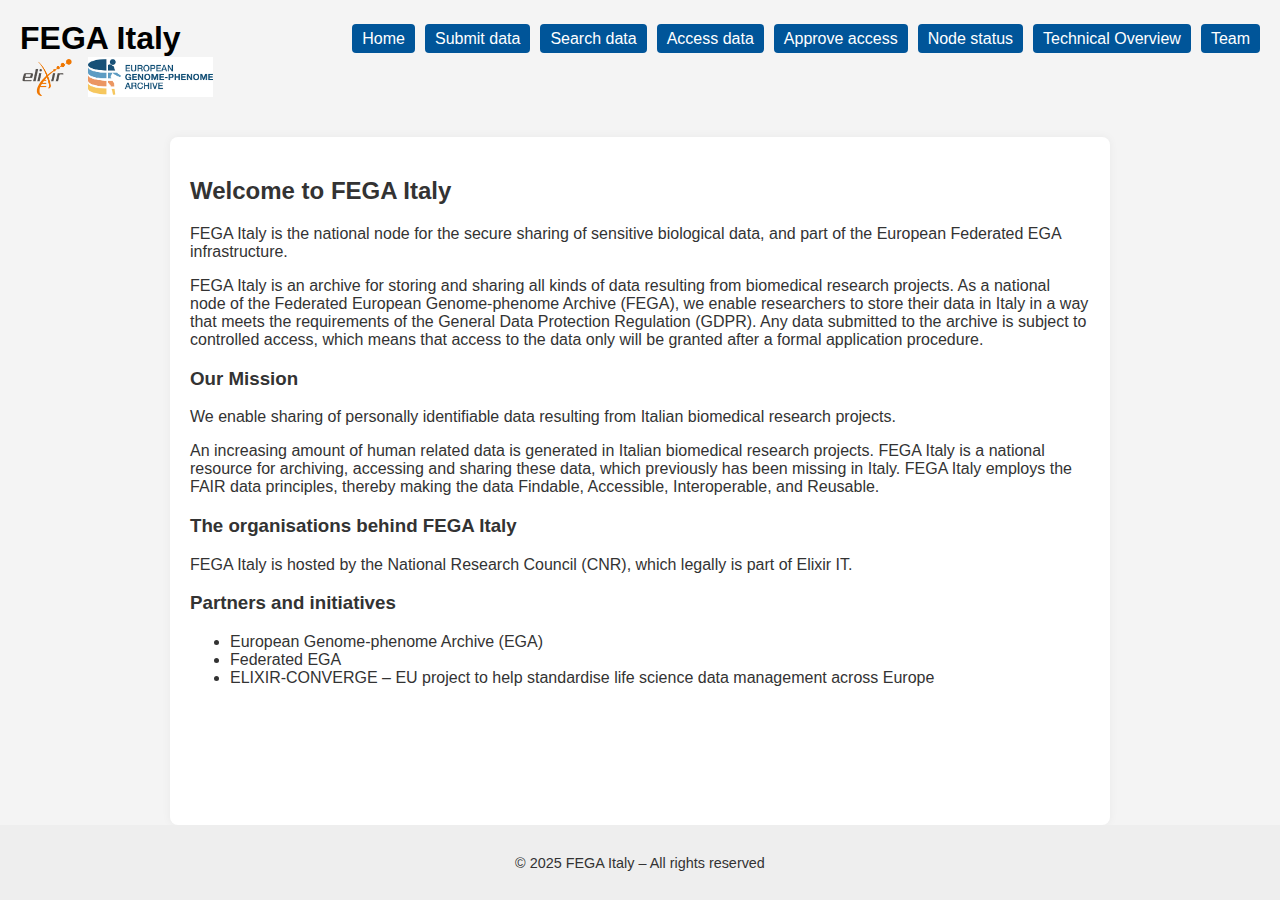
<file: index.html>
<!DOCTYPE html>
<html lang="en">
<head>
  <meta charset="UTF-8" />
  <meta name="viewport" content="width=device-width, initial-scale=1.0"/>
  <title>Home – FEGA Italy</title>
  <link rel="stylesheet" href="css/style.css" />
</head>
<body>
  <header>
    <h1>FEGA Italy</h1>
    <nav>
      <ul>
        <li><a href="./index.html">Home</a></li>
        <li><a href="./submit-data.html">Submit data</a></li>
        <li><a href="./search-data.html">Search data</a></li>
        <li><a href="./access-data.html">Access data</a></li>
        <li><a href="./approve-access.html">Approve access</a></li>
        <li><a href="https://status.test.ega-archive.org/status/fega-italy" target="_NEW">Node status</a></li>
        <li><a href="./technical-overview.html">Technical Overview</a></li>
        <li><a href="./fega-team.html">Team</a></li>
      </ul>
    </nav>
    <div class="header-logos">
      <img src="./imgs/elixir_logo.png" alt="Elixir Italia Logo" />
      <img src="./imgs/fega2.png" alt="FEGA Logo" />
    </div>
  </header>

  <main>
    <h2>Welcome to FEGA Italy</h2>
    <p>FEGA Italy is the national node for the secure sharing of sensitive biological data, and part of the European Federated EGA infrastructure.</p>

    <section id="fega-italy-info">
      <p>
        FEGA Italy is an archive for storing and sharing all kinds of data resulting from biomedical research projects. As a national node of the Federated European Genome-phenome Archive (FEGA), we enable researchers to store their data in Italy in a way that meets the requirements of the General Data Protection Regulation (GDPR). Any data submitted to the archive is subject to controlled access, which means that access to the data only will be granted after a formal application procedure.
      </p>

      <h3>Our Mission</h3>
      <p>
        We enable sharing of personally identifiable data resulting from Italian biomedical research projects.
      </p>
      <p>
        An increasing amount of human related data is generated in Italian biomedical research projects. FEGA Italy is a national resource for archiving, accessing and sharing these data, which previously has been missing in Italy. FEGA Italy employs the FAIR data principles, thereby making the data Findable, Accessible, Interoperable, and Reusable.
      </p>

      <h3>The organisations behind FEGA Italy</h3>
      <p>
        FEGA Italy is hosted by the National Research Council (CNR), which legally is part of Elixir IT. 
      </p>

      <h3>Partners and initiatives</h3>
      <ul>
        <li>European Genome-phenome Archive (EGA)</li>
        <li>Federated EGA</li>
        <li>ELIXIR-CONVERGE – EU project to help standardise life science data management across Europe</li>
      </ul>
    </section>
  </main>

  <footer>
    <p>&copy; 2025 FEGA Italy – All rights reserved</p>
  </footer>
</body>
</html>
</file>
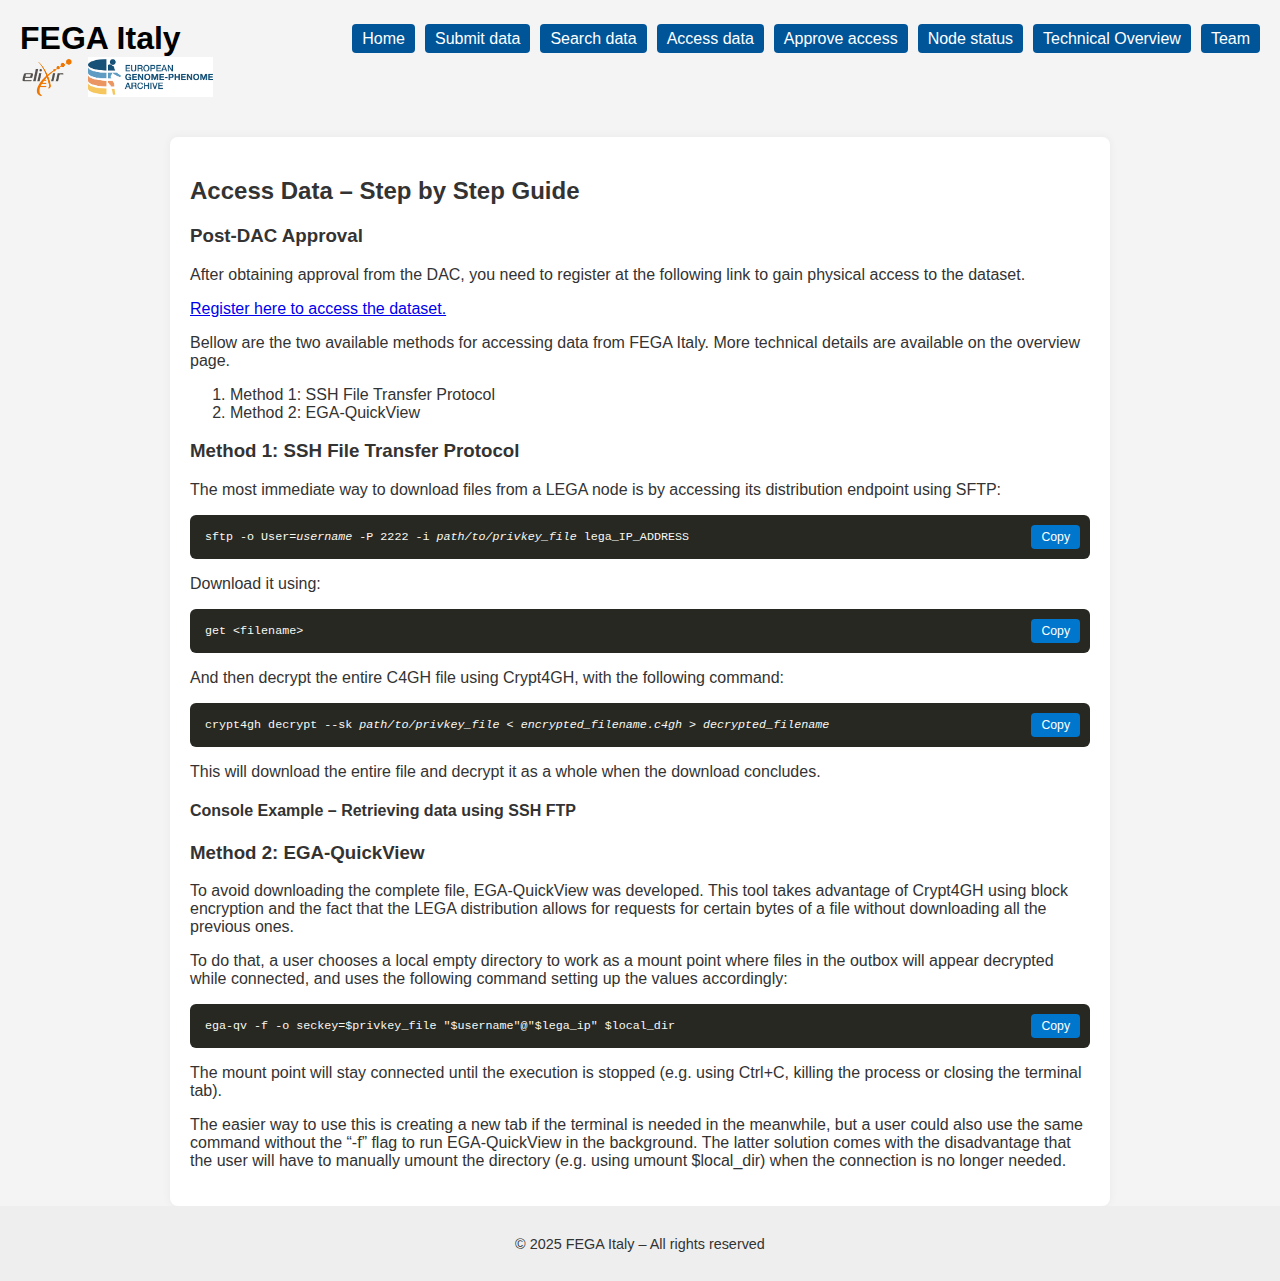
<file: access-data.html>
<!DOCTYPE html>
<html lang="en">
<head>
  <meta charset="UTF-8" />
  <meta name="viewport" content="width=device-width, initial-scale=1" />
  <title>Access Data – FEGA Italy</title>
  <link rel="stylesheet" href="css/style.css" />
</head>
<body>
  <header>
    <h1>FEGA Italy</h1>
    <nav>
      <ul>
        <li><a href="./index.html">Home</a></li>
        <li><a href="./submit-data.html">Submit data</a></li>
        <li><a href="./search-data.html">Search data</a></li>
        <li><a href="./access-data.html">Access data</a></li>
        <li><a href="./approve-access.html">Approve access</a></li>
        <li><a href="https://status.test.ega-archive.org/status/fega-italy">Node status</a></li>
        <li><a href="./technical-overview.html">Technical Overview</a></li>
        <li><a href="./fega-team.html">Team</a></li>
      </ul>
    </nav>
    <div class="header-logos">
      <img src="./imgs/elixir_logo.png" alt="Elixir Italia Logo" />
      <img src="./imgs/fega2.png" alt="FEGA Logo" />
    </div>
  </header>

  <main>
    <h2>Access Data – Step by Step Guide</h2>
    <h3>Post-DAC Approval</h3>
      <p style="text-align: justify;">
        After obtaining approval from the DAC, you need to register at the following link to gain physical access to the dataset.
      </p>
      <p style="text-align: justify;">
        <a href="https://fega-italy-support.bionet.cnrbiomics.it/#login" target="_blank" rel="noopener noreferrer">
          Register here to access the dataset.
        </a>
      </p>
    
    <p>Bellow are the two available methods for accessing data from FEGA Italy. More technical details are available on the overview page.</p>

    <ol>
      <li>Method 1: SSH File Transfer Protocol</li>
      <li>Method 2: EGA-QuickView</li>
    </ol>

    <h3>Method 1: SSH File Transfer Protocol</h3>
    <p>The most immediate way to download files from a LEGA node is by accessing its distribution endpoint using SFTP:</p>
    <pre><code>sftp -o User=<i>username</i> -P 2222 -i <i>path/to/privkey_file</i> lega_IP_ADDRESS</code><button class="copy-btn" onclick="copyCode(this)">Copy</button></pre>

    <p>Download it using:</p>
    <pre><code>get &lt;filename&gt;</code><button class="copy-btn" onclick="copyCode(this)">Copy</button></pre>

    <p>And then decrypt the entire C4GH file using Crypt4GH, with the following command:</p>
    <pre><code>crypt4gh decrypt --sk <i>path/to/privkey_file</i> &lt; <i>encrypted_filename.c4gh</i> &gt; <i>decrypted_filename</i></code><button class="copy-btn" onclick="copyCode(this)">Copy</button></pre>

    <p>This will download the entire file and decrypt it as a whole when the download concludes.</p>

    <h4>Console Example – Retrieving data using SSH FTP</h4>

    <h3>Method 2: EGA-QuickView</h3>
    <p>To avoid downloading the complete file, EGA-QuickView was developed. This tool takes advantage of Crypt4GH using block encryption and the fact that the LEGA distribution allows for requests for certain bytes of a file without downloading all the previous ones.</p>

    <p>To do that, a user chooses a local empty directory to work as a mount point where files in the outbox will appear decrypted while connected, and uses the following command setting up the values accordingly:</p>
    <pre><code>ega-qv -f -o seckey=$privkey_file "$username"@"$lega_ip" $local_dir</code><button class="copy-btn" onclick="copyCode(this)">Copy</button></pre>

    <p>The mount point will stay connected until the execution is stopped (e.g. using Ctrl+C, killing the process or closing the terminal tab).</p>

    <p>The easier way to use this is creating a new tab if the terminal is needed in the meanwhile, but a user could also use the same command without the “-f” flag to run EGA-QuickView in the background. The latter solution comes with the disadvantage that the user will have to manually umount the directory (e.g. using umount $local_dir) when the connection is no longer needed.</p>

  </main>

  <footer>
    <p>&copy; 2025 FEGA Italy – All rights reserved</p>
  </footer>

  <script>
    function copyCode(button) {
      const pre = button.parentElement;
      const code = pre.querySelector('code');
      const text = code.innerText || code.textContent;

      if (!navigator.clipboard) {
        // Fallback for browsers without Clipboard API support
        const textarea = document.createElement('textarea');
        textarea.value = text;
        document.body.appendChild(textarea);
        textarea.select();
        try {
          document.execCommand('copy');
          button.innerText = 'Copied!';
        } catch (err) {
          alert('Copy failed');
        }
        document.body.removeChild(textarea);
        setTimeout(() => button.innerText = 'Copy', 1500);
        return;
      }

      navigator.clipboard.writeText(text).then(() => {
        button.innerText = 'Copied!';
        setTimeout(() => button.innerText = 'Copy', 1500);
      }).catch(() => {
        alert('Failed to copy');
      });
    }
  </script>
</body>
</html>
</file>
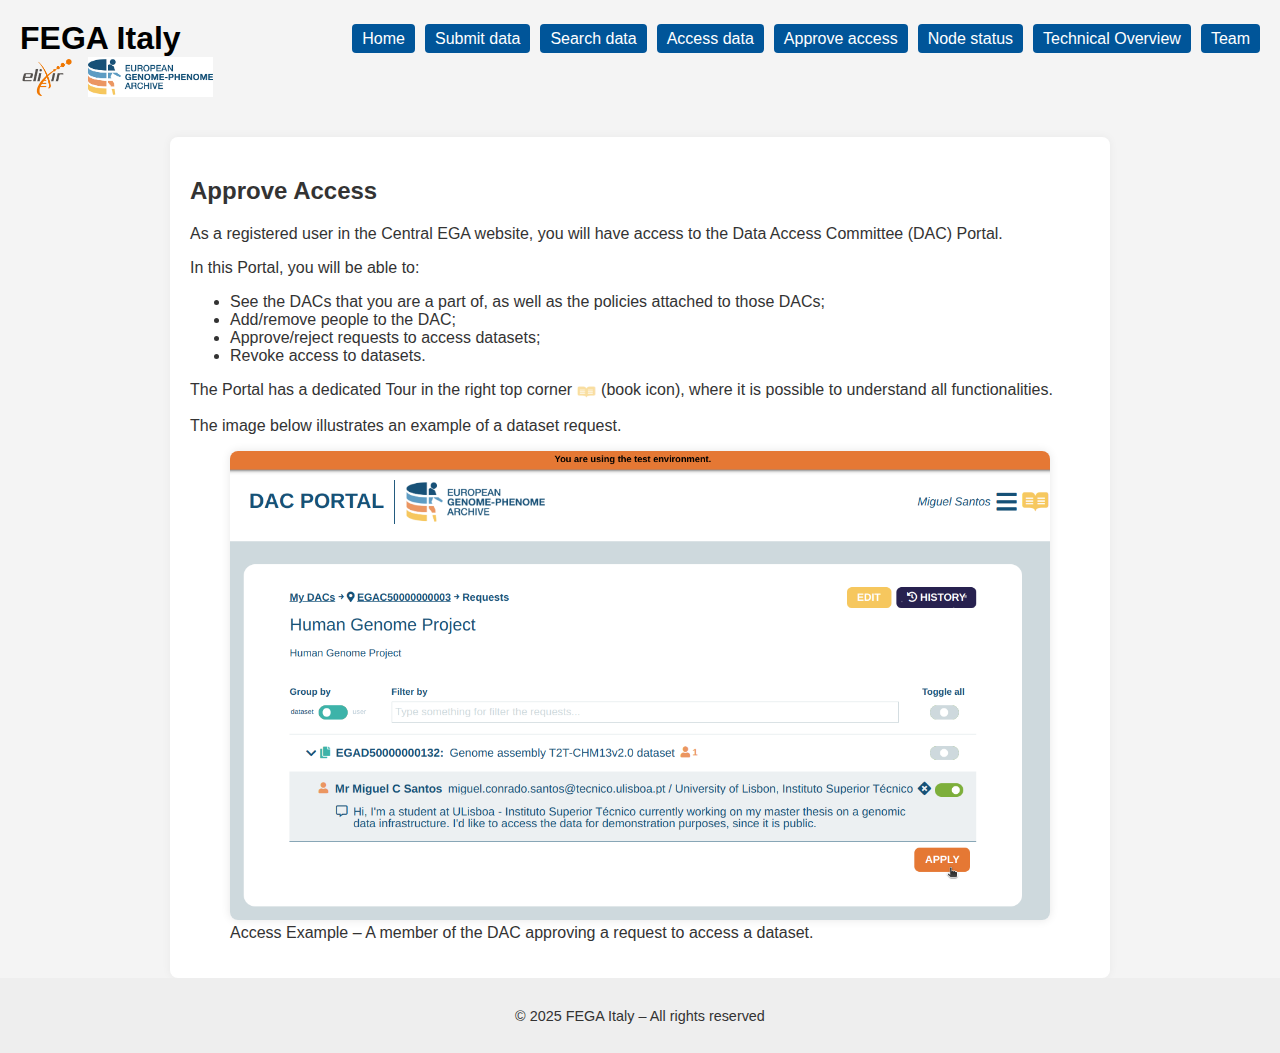
<file: approve-access.html>
<!DOCTYPE html>
<html lang="en">
<head>
  <meta charset="UTF-8" />
  <meta name="viewport" content="width=device-width, initial-scale=1" />
  <title>Approve Access – FEGA Italy</title>
  <link rel="stylesheet" href="css/style.css" />
</head>
<body>
  <header>
    <h1>FEGA Italy</h1>
    <nav>
      <ul>
        <li><a href="./index.html">Home</a></li>
        <li><a href="./submit-data.html">Submit data</a></li>
        <li><a href="./search-data.html">Search data</a></li>
        <li><a href="./access-data.html">Access data</a></li>
        <li><a href="./approve-access.html">Approve access</a></li>
        <li><a href="https://status.test.ega-archive.org/status/fega-italy">Node status</a></li>
        <li><a href="./technical-overview.html">Technical Overview</a></li>
        <li><a href="./fega-team.html">Team</a></li>
      </ul>
    </nav>
    <div class="header-logos">
      <img src="./imgs/elixir_logo.png" alt="Elixir Italia Logo" />
      <img src="./imgs/fega2.png" alt="FEGA Logo" />
    </div>
  </header>

  <main>
    <h2>Approve Access</h2>

    <p>As a registered user in the Central EGA website, you will have access to the Data Access Committee (DAC) Portal.</p>

    <p>In this Portal, you will be able to:</p>
    <ul>
      <li>See the DACs that you are a part of, as well as the policies attached to those DACs;</li>
      <li>Add/remove people to the DAC;</li>
      <li>Approve/reject requests to access datasets;</li>
      <li>Revoke access to datasets.</li>
    </ul>

    <p>The Portal has a dedicated Tour in the right top corner <img src="./imgs/book-icon.png" alt="book icon" style="width: 20px; height: 20px; vertical-align: middle;" /> (book icon), where it is possible to understand all functionalities.</p>

    <p>The image below illustrates an example of a dataset request.</p>

    <figure>
      <img src="./imgs/dac-access-example.png" alt="Example of a member of the DAC approving a request to access a dataset" style="max-width: 100%; border-radius: 8px; box-shadow: 0 0 10px rgba(0,0,0,0.1);" />
      <figcaption>Access Example – A member of the DAC approving a request to access a dataset.</figcaption>
    </figure>

  </main>

  <footer>
    <p>&copy; 2025 FEGA Italy – All rights reserved</p>
  </footer>
</body>
</html>
</file>
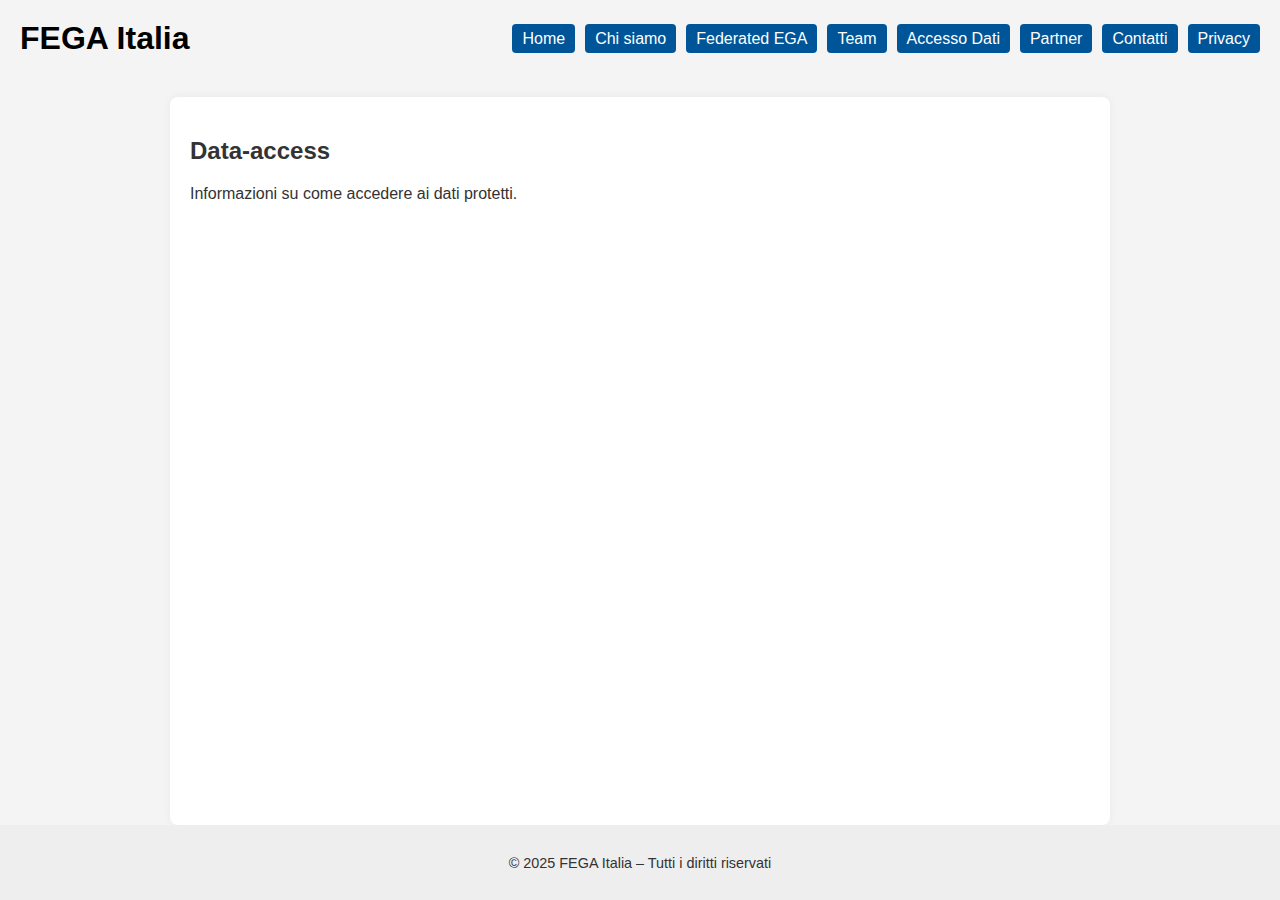
<file: data-access.html>
<!DOCTYPE html>
<html lang="it">
<head>
  <meta charset="UTF-8" />
  <meta name="viewport" content="width=device-width, initial-scale=1.0"/>
  <title>Data-access – FEGA Italia</title>
  <link rel="stylesheet" href="css/style.css" />
</head>
<body>
  <header>
    <h1>FEGA Italia</h1>
    <nav>
      <ul>
        <li><a href="../index.html">Home</a></li>
        <li><a href="../about/about-us.html">Chi siamo</a></li>
        <li><a href="../federated-ega.html">Federated EGA</a></li>
        <li><a href="../team.html">Team</a></li>
        <li><a href="../data-access.html">Accesso Dati</a></li>
        <li><a href="../partners.html">Partner</a></li>
        <li><a href="../contact.html">Contatti</a></li>
        <li><a href="../privacy.html">Privacy</a></li>
      </ul>
    </nav>
  </header>

  <main>
    <h2>Data-access</h2><p>Informazioni su come accedere ai dati protetti.</p>
  </main>

  <footer>
    <p>&copy; 2025 FEGA Italia – Tutti i diritti riservati</p>
  </footer>
</body>
</html>
</file>
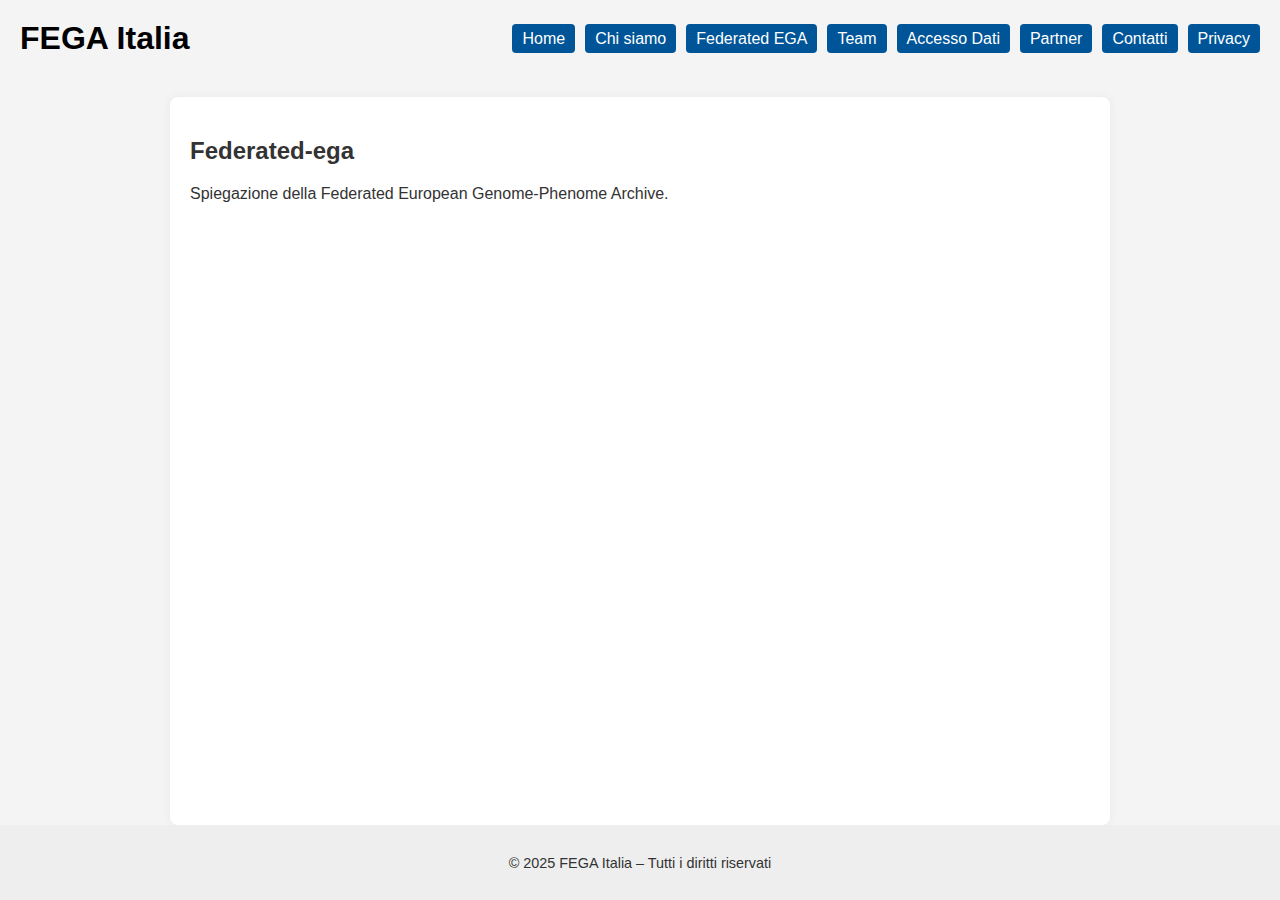
<file: federated-ega.html>
<!DOCTYPE html>
<html lang="it">
<head>
  <meta charset="UTF-8" />
  <meta name="viewport" content="width=device-width, initial-scale=1.0"/>
  <title>Federated-ega – FEGA Italia</title>
  <link rel="stylesheet" href="css/style.css" />
</head>
<body>
  <header>
    <h1>FEGA Italia</h1>
    <nav>
      <ul>
        <li><a href="../index.html">Home</a></li>
        <li><a href="../about/about-us.html">Chi siamo</a></li>
        <li><a href="../federated-ega.html">Federated EGA</a></li>
        <li><a href="../team.html">Team</a></li>
        <li><a href="../data-access.html">Accesso Dati</a></li>
        <li><a href="../partners.html">Partner</a></li>
        <li><a href="../contact.html">Contatti</a></li>
        <li><a href="../privacy.html">Privacy</a></li>
      </ul>
    </nav>
  </header>

  <main>
    <h2>Federated-ega</h2><p>Spiegazione della Federated European Genome-Phenome Archive.</p>
  </main>

  <footer>
    <p>&copy; 2025 FEGA Italia – Tutti i diritti riservati</p>
  </footer>
</body>
</html>
</file>
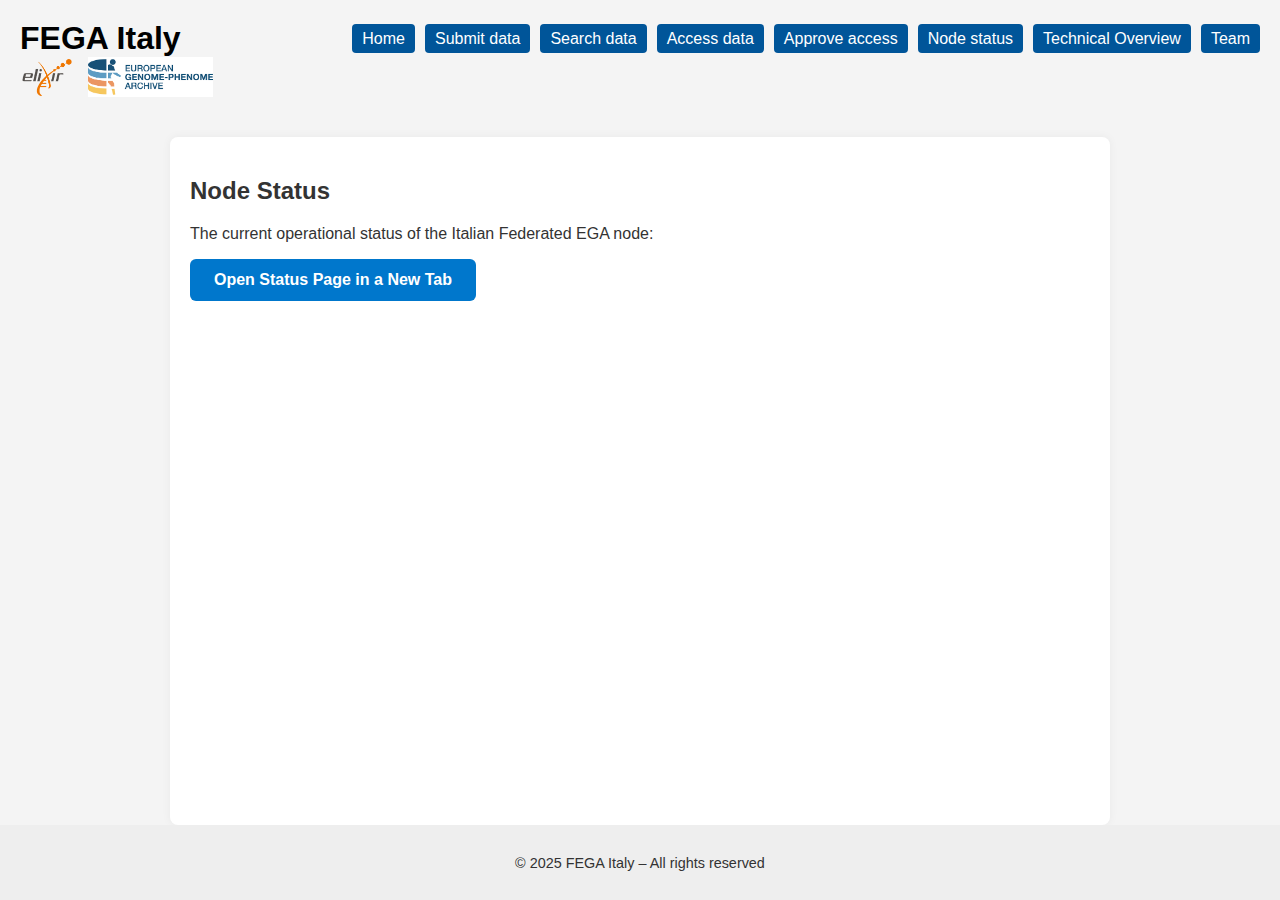
<file: node-status.html>
<!DOCTYPE html>
<html lang="en">
<head>
  <meta charset="UTF-8" />
  <meta name="viewport" content="width=device-width, initial-scale=1.0" />
  <title>Node Status – FEGA Italy</title>
  <link rel="stylesheet" href="css/style.css" />

  <!-- Icone e manifest della status page (opzionali ma mantenuti) -->
  <link rel="apple-touch-icon" sizes="180x180" href="/apple-touch-icon.png" />
  <link rel="icon" type="image/svg+xml" href="/icon.svg" />
  <link rel="manifest" href="/api/status-page/fega-italy/manifest.json" />

  <style>
    .button {
      display: inline-block;
      padding: 12px 24px;
      font-size: 1rem;
      background-color: #0077cc;
      color: white;
      text-decoration: none;
      border-radius: 6px;
      font-weight: bold;
      transition: background-color 0.3s ease;
      cursor: pointer;
    }
    .button:hover {
      background-color: #005fa3;
    }
  </style>
</head>
<body>

  <header>
    <h1>FEGA Italy</h1>
    <nav>
      <ul>
        <li><a href="./index.html">Home</a></li>
        <li><a href="./submit-data.html">Submit data</a></li>
        <li><a href="./search-data.html">Search data</a></li>
        <li><a href="./access-data.html">Access data</a></li>
        <li><a href="./approve-access.html">Approve access</a></li>
        <li><a href="https://status.test.ega-archive.org/status/fega-italy">Node status</a></li>
        <li><a href="./technical-overview.html">Technical Overview</a></li>
        <li><a href="./fega-team.html">Team</a></li>
      </ul>
    </nav>
    <div class="header-logos">
      <img src="./imgs/elixir_logo.png" alt="Elixir Italia Logo" />
      <img src="./imgs/fega2.png" alt="FEGA Logo" />
    </div>
  </header>

  <main>
    <h2>Node Status</h2>
    <p>The current operational status of the Italian Federated EGA node:</p>
    <p>
      <a class="button" href="https://status.test.ega-archive.org/status/fega-italy" target="_blank" rel="noopener noreferrer">
        Open Status Page in a New Tab
      </a>
    </p>
  </main>

  <footer>
    <p>&copy; 2025 FEGA Italy – All rights reserved</p>
  </footer>

</body>
</html>
</file>
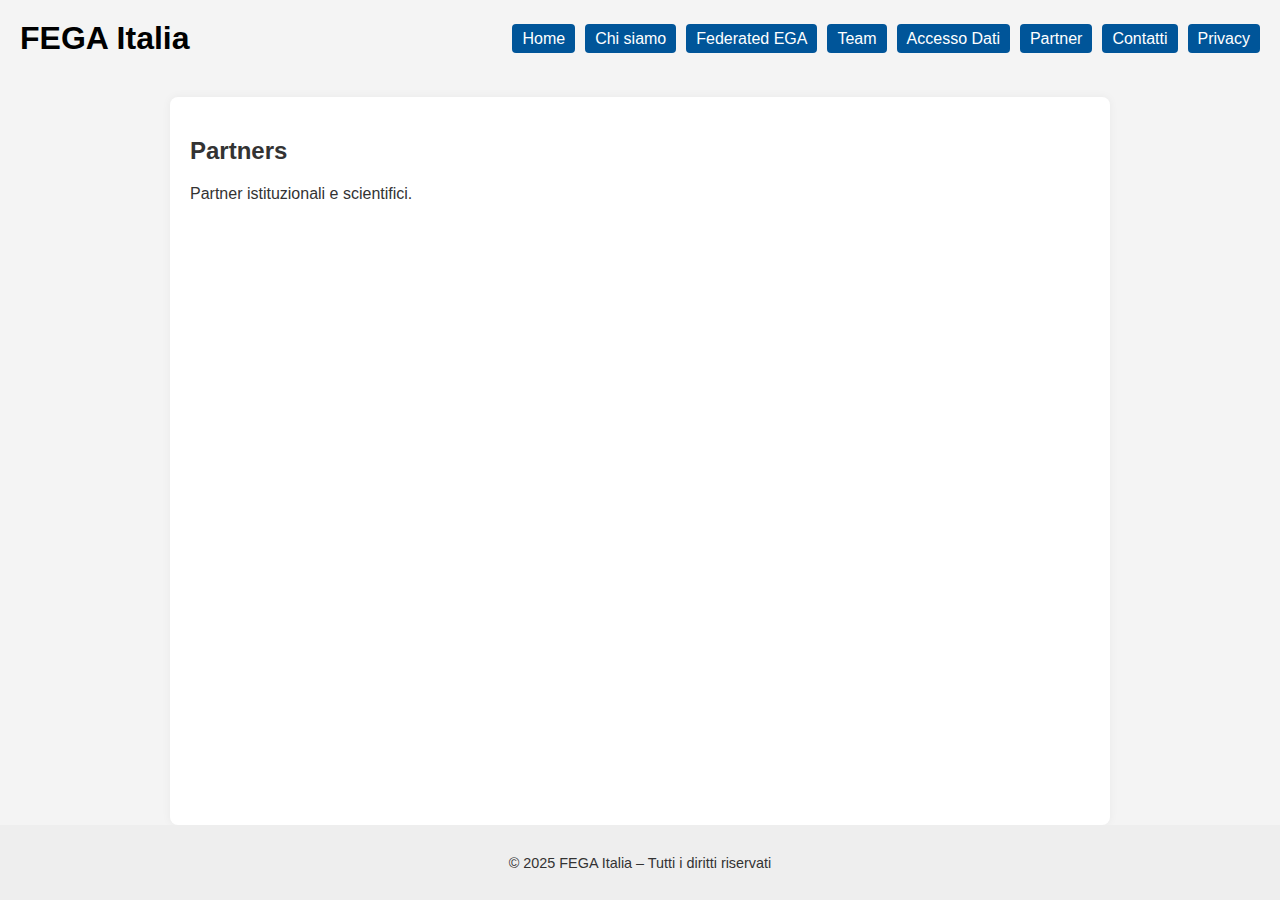
<file: partners.html>
<!DOCTYPE html>
<html lang="it">
<head>
  <meta charset="UTF-8" />
  <meta name="viewport" content="width=device-width, initial-scale=1.0"/>
  <title>Partners – FEGA Italia</title>
  <link rel="stylesheet" href="css/style.css" />
</head>
<body>
  <header>
    <h1>FEGA Italia</h1>
    <nav>
      <ul>
        <li><a href="../index.html">Home</a></li>
        <li><a href="../about/about-us.html">Chi siamo</a></li>
        <li><a href="../federated-ega.html">Federated EGA</a></li>
        <li><a href="../team.html">Team</a></li>
        <li><a href="../data-access.html">Accesso Dati</a></li>
        <li><a href="../partners.html">Partner</a></li>
        <li><a href="../contact.html">Contatti</a></li>
        <li><a href="../privacy.html">Privacy</a></li>
      </ul>
    </nav>
  </header>

  <main>
    <h2>Partners</h2><p>Partner istituzionali e scientifici.</p>
  </main>

  <footer>
    <p>&copy; 2025 FEGA Italia – Tutti i diritti riservati</p>
  </footer>
</body>
</html>
</file>
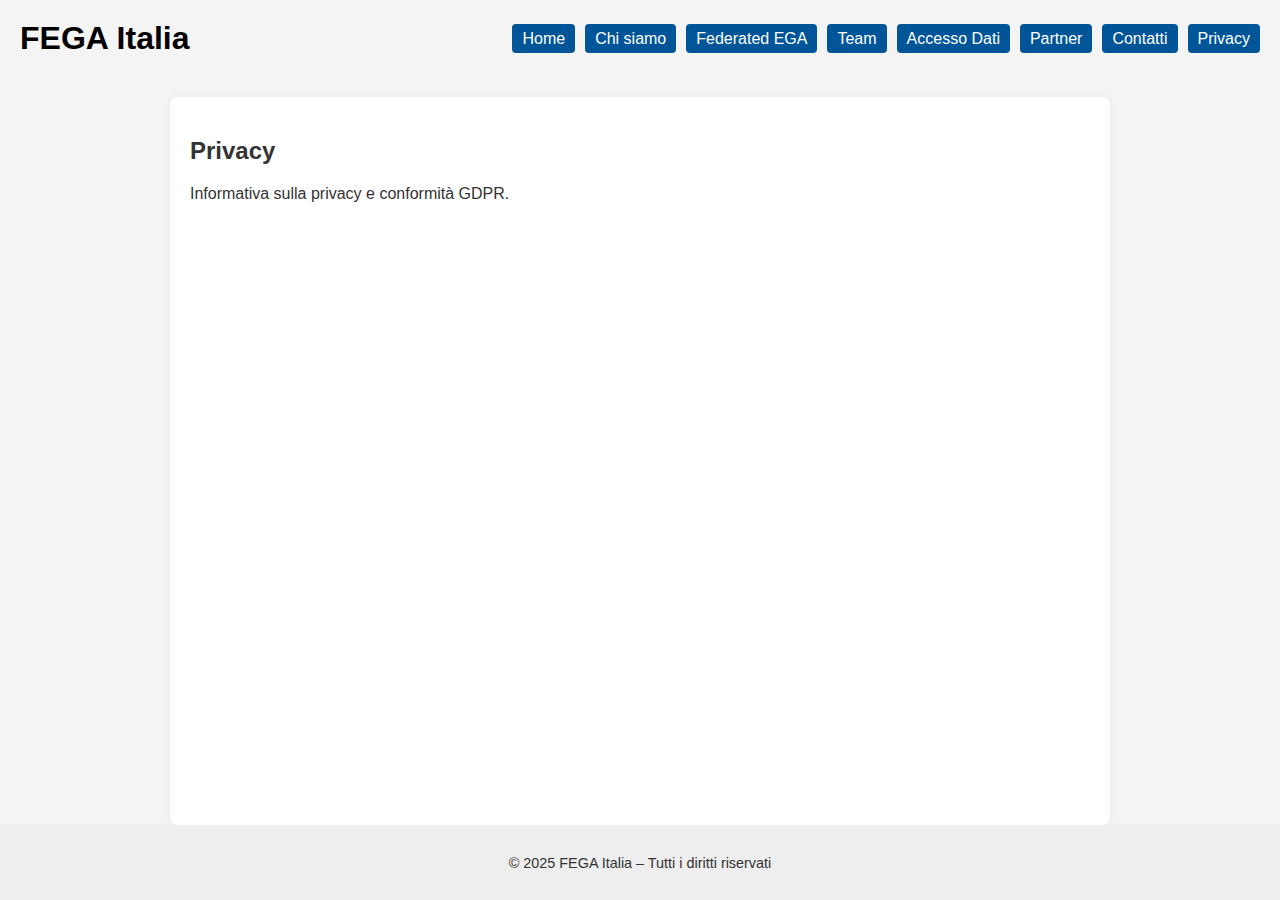
<file: privacy.html>
<!DOCTYPE html>
<html lang="it">
<head>
  <meta charset="UTF-8" />
  <meta name="viewport" content="width=device-width, initial-scale=1.0"/>
  <title>Privacy – FEGA Italia</title>
  <link rel="stylesheet" href="css/style.css" />
</head>
<body>
  <header>
    <h1>FEGA Italia</h1>
    <nav>
      <ul>
        <li><a href="../index.html">Home</a></li>
        <li><a href="../about/about-us.html">Chi siamo</a></li>
        <li><a href="../federated-ega.html">Federated EGA</a></li>
        <li><a href="../team.html">Team</a></li>
        <li><a href="../data-access.html">Accesso Dati</a></li>
        <li><a href="../partners.html">Partner</a></li>
        <li><a href="../contact.html">Contatti</a></li>
        <li><a href="../privacy.html">Privacy</a></li>
      </ul>
    </nav>
  </header>

  <main>
    <h2>Privacy</h2><p>Informativa sulla privacy e conformità GDPR.</p>
  </main>

  <footer>
    <p>&copy; 2025 FEGA Italia – Tutti i diritti riservati</p>
  </footer>
</body>
</html>
</file>
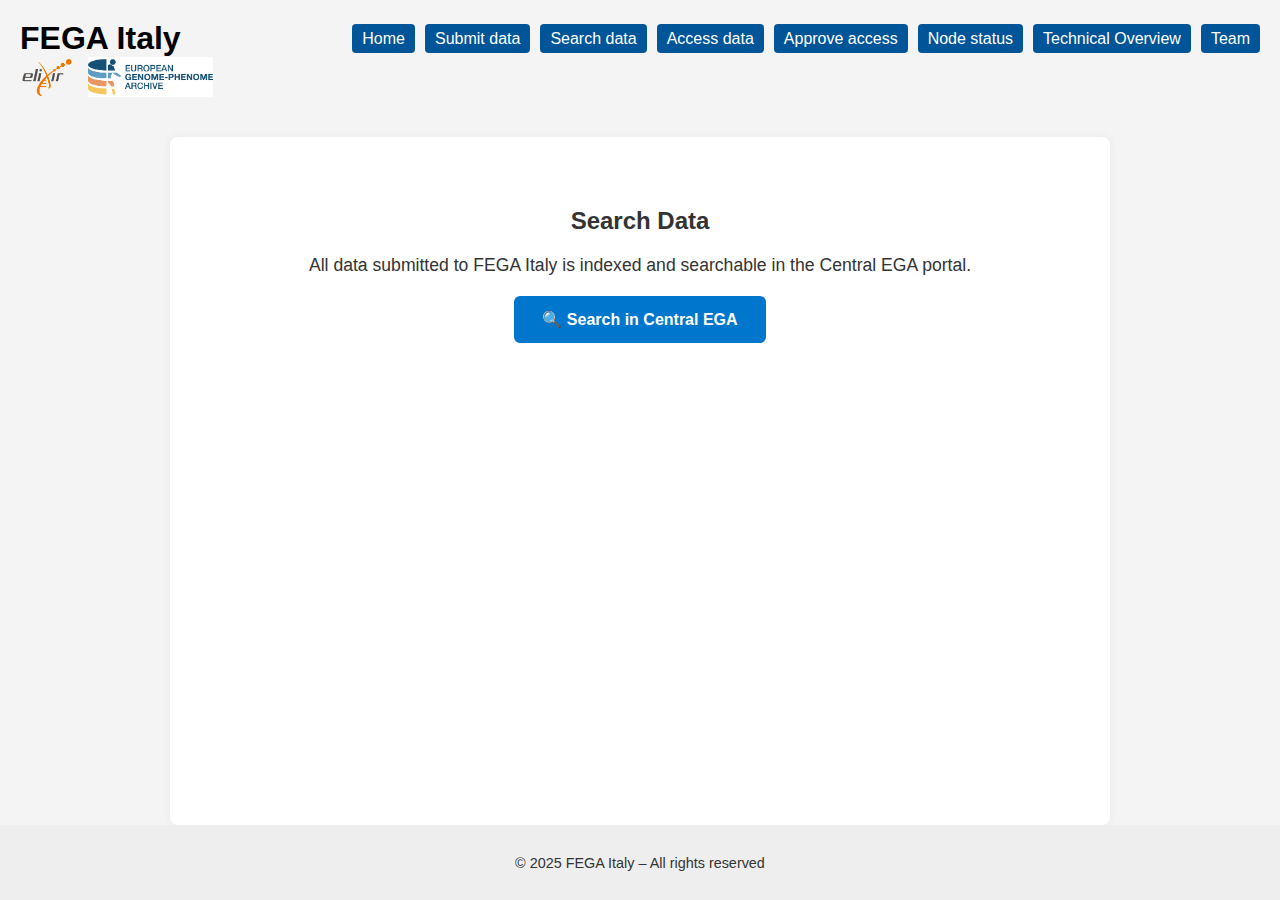
<file: search-data.html>
<!DOCTYPE html>
<html lang="en">
<head>
  <meta charset="UTF-8" />
  <meta name="viewport" content="width=device-width, initial-scale=1.0"/>
  <title>Search Data – FEGA Italy</title>
  <link rel="stylesheet" href="css/style.css" />
  <style>
    .search-container {
      text-align: center;
      margin-top: 50px;
    }

    .search-container p {
      font-size: 1.1em;
      margin-bottom: 20px;
    }

    .search-button {
      display: inline-block;
      padding: 14px 28px;
      font-size: 1rem;
      background-color: #0077cc;
      color: white;
      text-decoration: none;
      border-radius: 6px;
      font-weight: bold;
      transition: background-color 0.3s ease;
    }

    .search-button:hover {
      background-color: #005fa3;
    }
  </style>
</head>
<body>
  <header>
    <h1>FEGA Italy</h1>
    <nav>
      <ul>
        <li><a href="./index.html">Home</a></li>
        <li><a href="./submit-data.html">Submit data</a></li>
        <li><a href="./search-data.html">Search data</a></li>
        <li><a href="./access-data.html">Access data</a></li>
        <li><a href="./approve-access.html">Approve access</a></li>
        <li><a href="https://status.test.ega-archive.org/status/fega-italy">Node status</a></li>
        <li><a href="./technical-overview.html">Technical Overview</a></li>
        <li><a href="./fega-team.html">Team</a></li>
      </ul>
    </nav>
    <div class="header-logos">
      <img src="./imgs/elixir_logo.png" alt="Elixir Italia Logo" />
      <img src="./imgs/fega2.png" alt="FEGA Logo" />
    </div>
  </header>

  <main>
    <div class="search-container">
      <h2>Search Data</h2>
      <p>All data submitted to FEGA Italy is indexed and searchable in the Central EGA portal.</p>
      <a class="search-button" href="https://ega-archive.org/search/" target="_blank" rel="noopener noreferrer">
        🔍 Search in Central EGA
      </a>
    </div>
  </main>

  <footer>
    <p>&copy; 2025 FEGA Italy – All rights reserved</p>
  </footer>
</body>
</html>
</file>
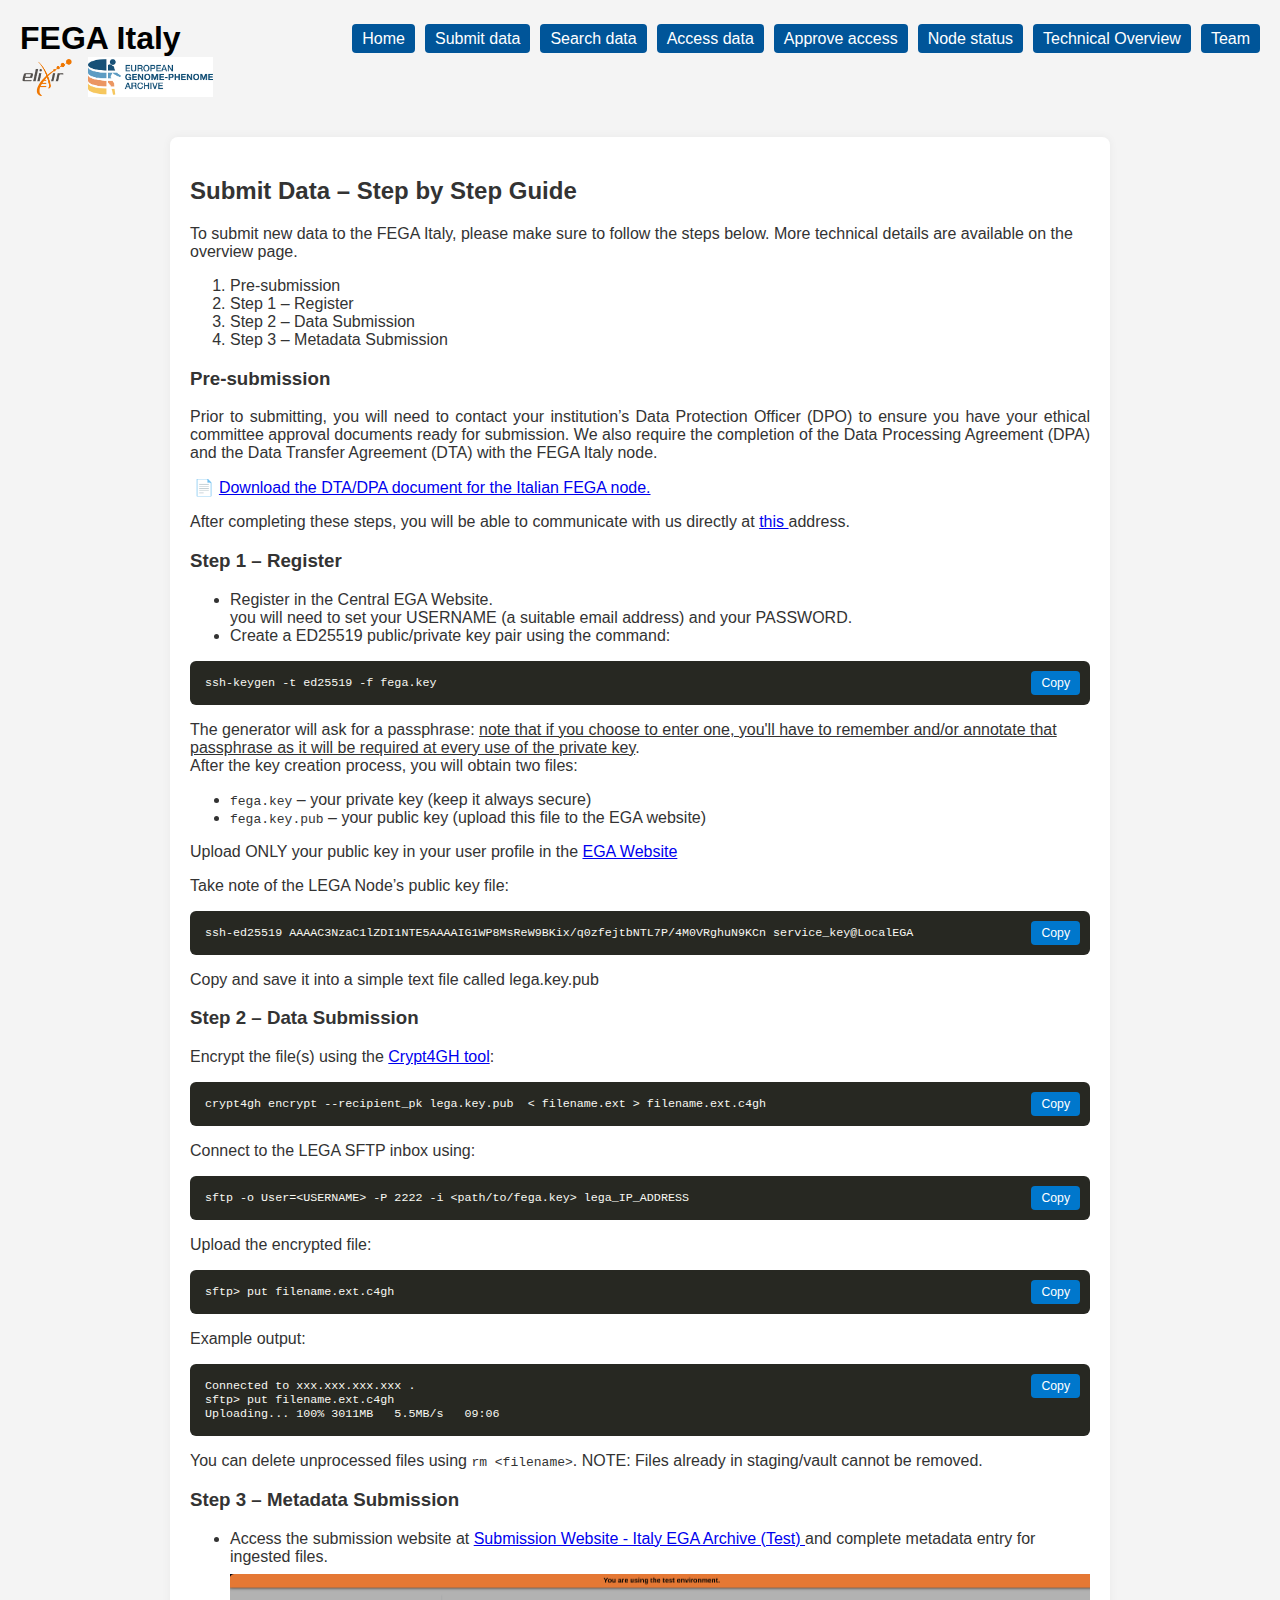
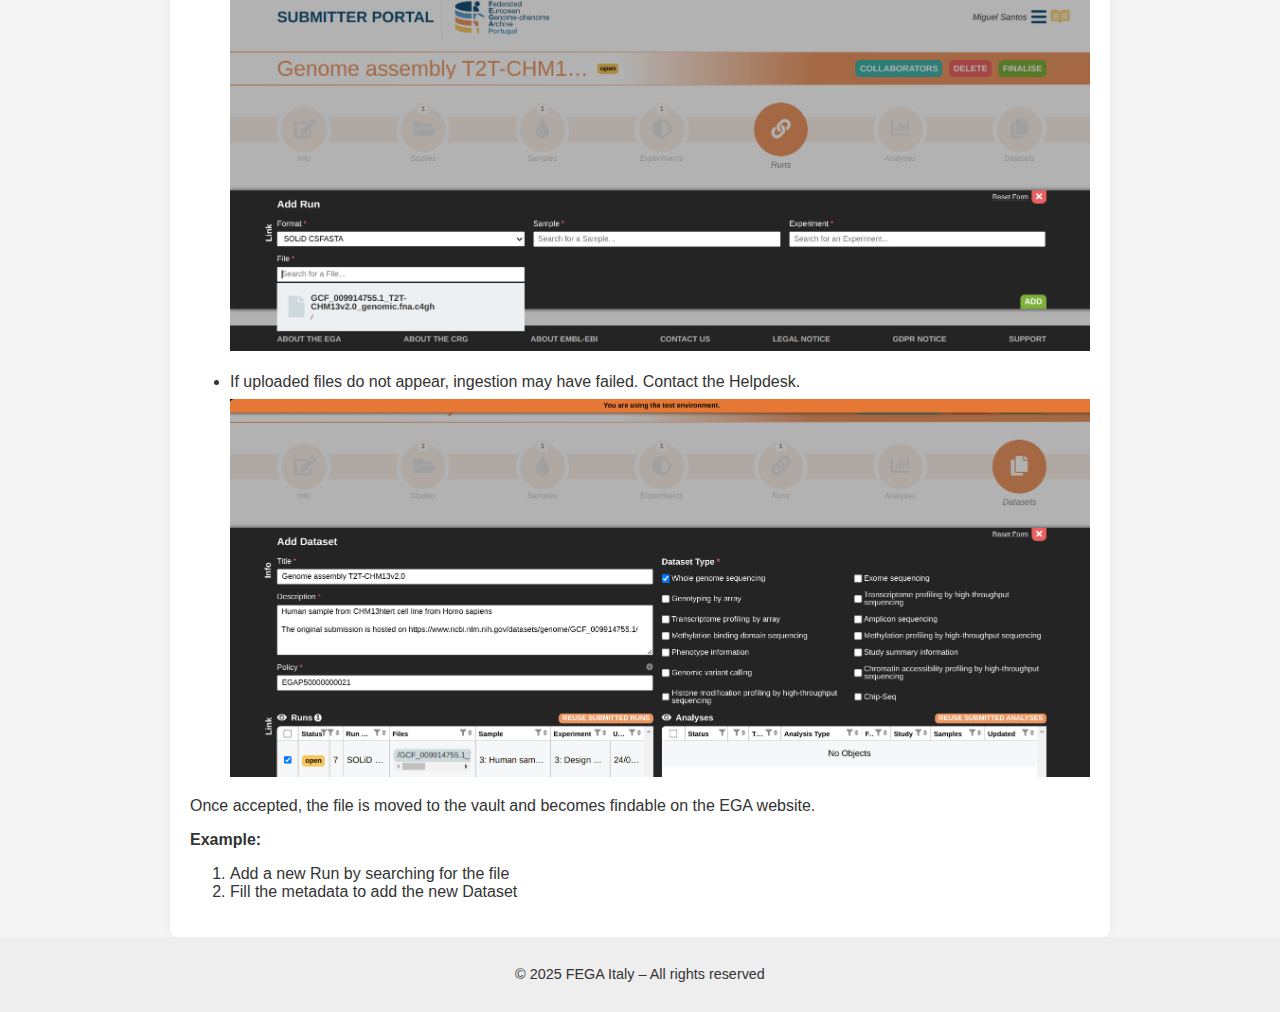
<file: submit-data.html>
<!DOCTYPE html>
<html lang="en">
<head>
  <meta charset="UTF-8" />
  <meta name="viewport" content="width=device-width, initial-scale=1" />
  <title>Submit Data – FEGA Italy</title>
  <link rel="stylesheet" href="css/style.css" />
</head>
<body>
  <header>
    <h1>FEGA Italy</h1>
    <nav>
      <ul>
        <li><a href="./index.html">Home</a></li>
        <li><a href="./submit-data.html">Submit data</a></li>
        <li><a href="./search-data.html">Search data</a></li>
        <li><a href="./access-data.html">Access data</a></li>
        <li><a href="./approve-access.html">Approve access</a></li>
        <li><a href="https://status.test.ega-archive.org/status/fega-italy" target="_new">Node status</a></li>
        <li><a href="./technical-overview.html">Technical Overview</a></li>
        <li><a href="./fega-team.html">Team</a></li>
      </ul>
    </nav>
    <div class="header-logos">
      <img src="./imgs/elixir_logo.png" alt="Elixir Italia Logo" />
      <img src="./imgs/fega2.png" alt="FEGA Logo" />
    </div>
  </header>

  <main>
    <h2>Submit Data – Step by Step Guide</h2>

    <p>To submit new data to the FEGA Italy, please make sure to follow the steps below. More technical details are available on the overview page.</p>

    <ol>
      <li>Pre-submission</li>
      <li>Step 1 – Register</li>
      <li>Step 2 – Data Submission</li>
      <li>Step 3 – Metadata Submission</li>
    </ol>

	<h3>Pre-submission</h3>
	<p style="text-align: justify;">
	  Prior to submitting, you will need to contact your institution’s Data Protection Officer (DPO) to ensure you have your ethical committee approval documents ready for submission. We also require the completion of the Data Processing Agreement (DPA) and the Data Transfer Agreement (DTA) with the FEGA Italy node.
	</p>
	  <!--
	<p style="text-align: justify;">
	  Access to these resources requires submitting an access request to the ELIXIR platform in accordance with the established procedures and signing the relevant resource usage request.
	</p>
	  -->
	  	<p style="text-align: justify;">

		&nbsp;&#128196;&nbsp;<a href="templates/DPA_DTA_CNR_FEGA_NF_EN.docx" target="_NEW">Download the DTA/DPA document for the Italian FEGA node.</a>
		</p>
	<p style="text-align: justify;">
		After completing these steps, you will be able to communicate with us directly at
	  <a href="https://fega-italy-support.bionet.cnrbiomics.it/#login" target="_blank" rel="noopener noreferrer">
	     this 
	  </a> address.
	</p>
	  
    <h3>Step 1 – Register</h3>
    <ul>
      <li>Register in the Central EGA Website.<br/>you will need to set your USERNAME (a suitable email address) and your PASSWORD.</li>
      <li>Create a ED25519 public/private key pair using the command:</li>
    </ul>

    <pre><code>ssh-keygen -t ed25519 -f fega.key</code><button class="copy-btn" onclick="copyCode(this)">Copy</button></pre>

    <p>The generator will ask for a passphrase: <u>note that if you choose to enter one, you'll have to remember and/or annotate that passphrase as it will be required at every use of the private key</u>. <br/>After the key creation process, you will obtain two files:</p>
    <ul>
      <li><code>fega.key</code> – your private key (keep it always secure)</li>
      <li><code>fega.key.pub</code> – your public key (upload this file to the EGA website)</li>
    </ul>
    <p>Upload ONLY your public key in your user profile in the <a href="https://submission-test.italy.ega-archive.org/" target="_blank" rel="noopener noreferrer">EGA Website</a></p>

    
    <p>Take note of the LEGA Node’s public key file:</p>
	  
    <pre><code>ssh-ed25519 AAAAC3NzaC1lZDI1NTE5AAAAIG1WP8MsReW9BKix/q0zfejtbNTL7P/4M0VRghuN9KCn service_key@LocalEGA</code><button class="copy-btn" onclick="copyCode(this)">Copy</button></pre>
 
	<p>Copy and save it into a simple text file called lega.key.pub</p>

	<h3>Step 2 – Data Submission</h3>
	  
	<p>Encrypt the file(s) using the <a href="https://github.com/EGA-archive/crypt4gh" target="_new">Crypt4GH tool</a>:</p>

    <pre><code>crypt4gh encrypt --recipient_pk lega.key.pub  &lt; filename.ext &gt; filename.ext.c4gh</code><button class="copy-btn" onclick="copyCode(this)">Copy</button></pre>

    <p>Connect to the LEGA SFTP inbox using:</p>

    <pre><code>sftp -o User=&lt;USERNAME&gt; -P 2222 -i &lt;path/to/fega.key&gt; lega_IP_ADDRESS</code><button class="copy-btn" onclick="copyCode(this)">Copy</button></pre>

    <p>Upload the encrypted file:</p>

    <pre><code>sftp&gt; put filename.ext.c4gh</code><button class="copy-btn" onclick="copyCode(this)">Copy</button></pre>

    <p>Example output:</p>

    <pre><code>Connected to xxx.xxx.xxx.xxx .
sftp&gt; put filename.ext.c4gh
Uploading... 100% 3011MB   5.5MB/s   09:06</code><button class="copy-btn" onclick="copyCode(this)">Copy</button></pre>

    <p>You can delete unprocessed files using <code>rm &lt;filename&gt;</code>. NOTE: Files already in staging/vault cannot be removed.</p>

    <h3>Step 3 – Metadata Submission</h3>
    <ul>
	  <li>
		Access the submission website at <a href="https://submission-test.italy.ega-archive.org/" target="_blank"> Submission Website - Italy EGA Archive (Test) </a> and complete metadata entry for ingested files.
		<br/>
		<img src="./imgs/metadata_link_data_file.png" style="max-width: 100%; height: auto; margin-top:8px;"/>
	  </li>
	  <br>
	  <li>
		If uploaded files do not appear, ingestion may have failed. Contact the Helpdesk.
		<br/>
		<img src="./imgs/metadata_link_run_to_dataset.png" style="max-width: 100%; height: auto; margin-top:8px;"/>
	  </li>
	</ul>
    <p>Once accepted, the file is moved to the vault and becomes findable on the EGA website.</p>

    <p><strong>Example:</strong></p>
    <ol>
      <li>Add a new Run by searching for the file</li>
      <li>Fill the metadata to add the new Dataset</li>
    </ol>

  </main>

  <footer>
    <p>&copy; 2025 FEGA Italy – All rights reserved</p>
  </footer>

  <script>
    function copyCode(button) {
      const pre = button.parentElement;
      const code = pre.querySelector('code');
      const text = code.innerText || code.textContent;

      if (!navigator.clipboard) {
        const textarea = document.createElement('textarea');
        textarea.value = text;
        document.body.appendChild(textarea);
        textarea.select();
        try {
          document.execCommand('copy');
          button.innerText = 'Copied!';
        } catch (err) {
          alert('Copy failed');
        }
        document.body.removeChild(textarea);
        setTimeout(() => button.innerText = 'Copy', 1500);
        return;
      }

      navigator.clipboard.writeText(text).then(() => {
        button.innerText = 'Copied!';
        setTimeout(() => button.innerText = 'Copy', 1500);
      }).catch(() => {
        alert('Failed to copy');
      });
    }
  </script>
</body>
</html>
</file>
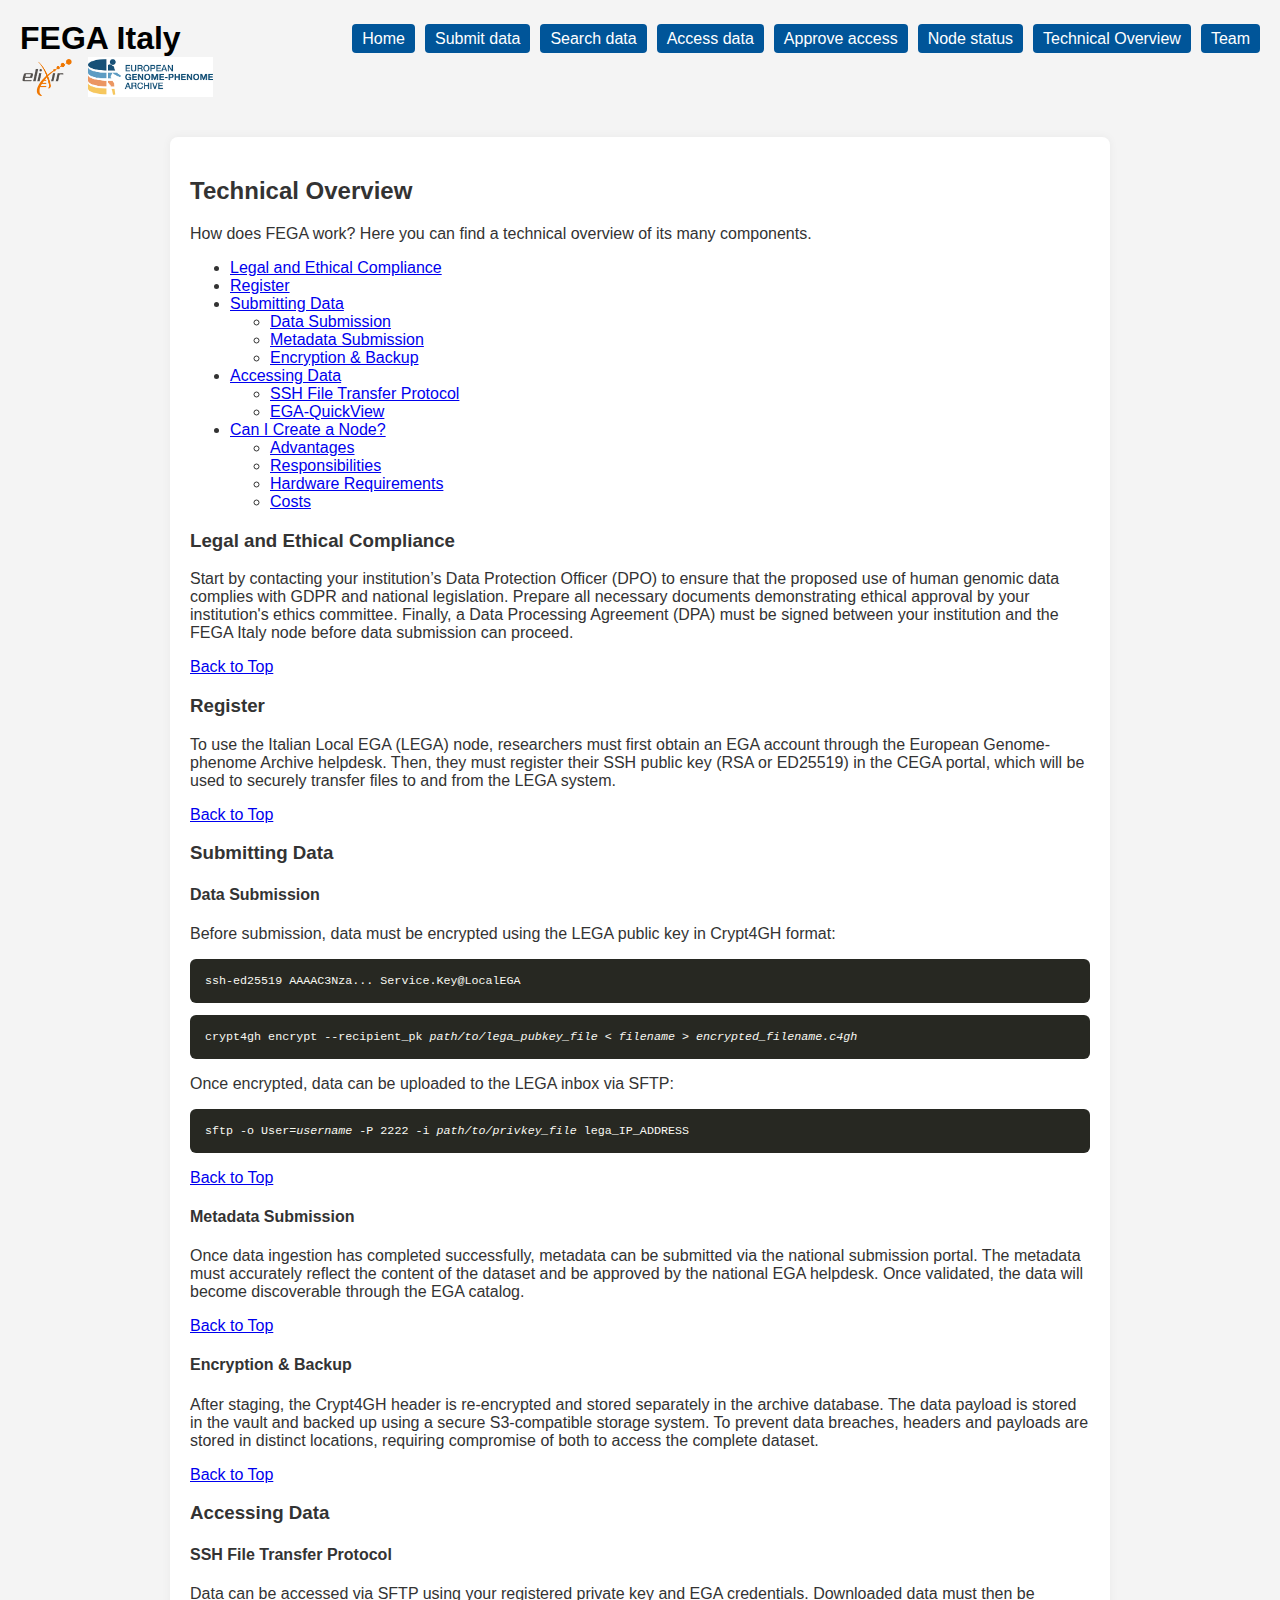
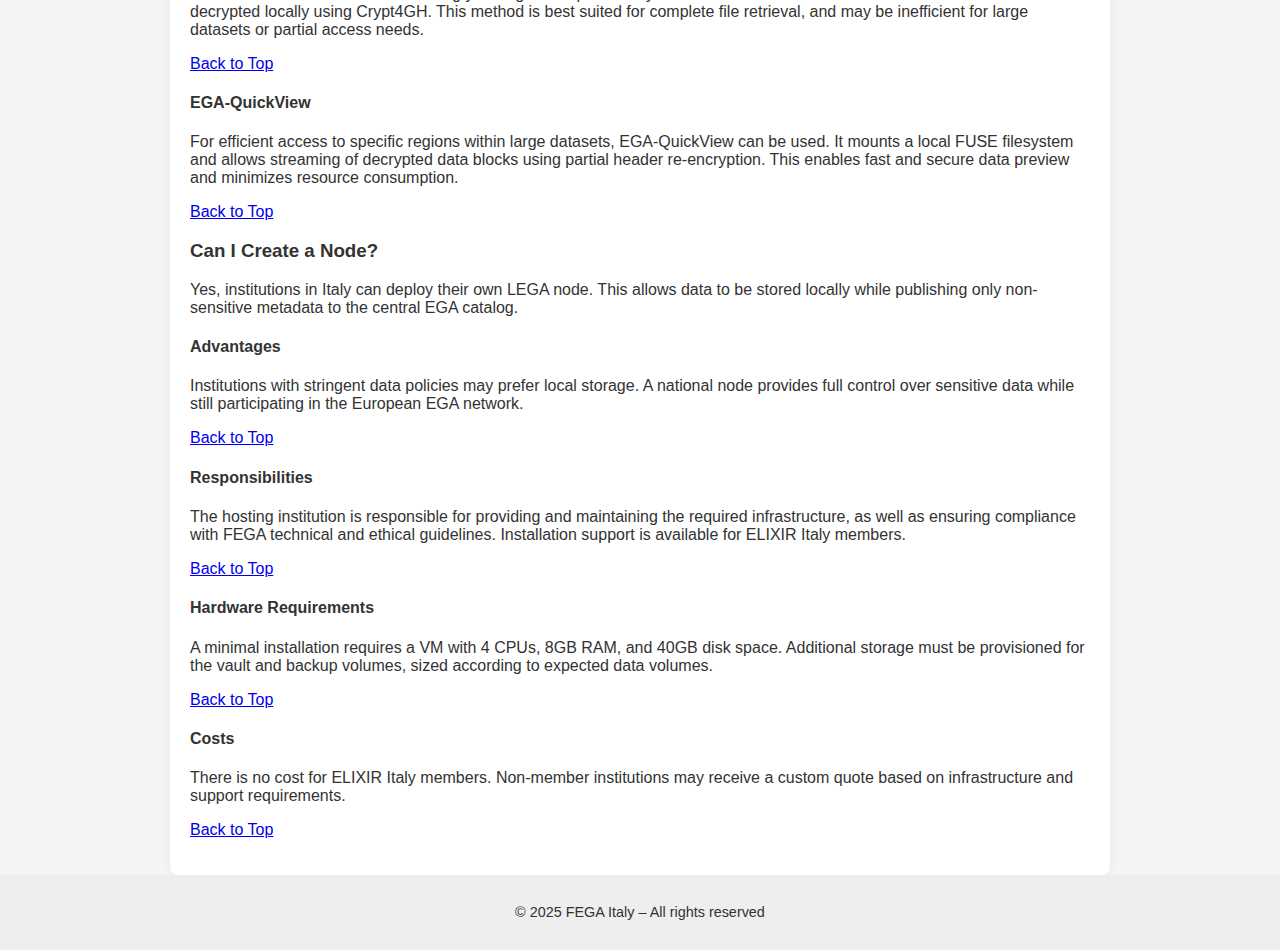
<file: technical-overview.html>
<!DOCTYPE html>
<html lang="en">
<head>
  <meta charset="UTF-8" />
  <meta name="viewport" content="width=device-width, initial-scale=1.0" />
  <title>Technical Overview – FEGA Italy</title>
  <link rel="stylesheet" href="css/style.css" />
</head>
<body>
  <header>
    <h1>FEGA Italy</h1>
    <nav>
      <ul>
        <li><a href="./index.html">Home</a></li>
        <li><a href="./submit-data.html">Submit data</a></li>
        <li><a href="./search-data.html">Search data</a></li>
        <li><a href="./access-data.html">Access data</a></li>
        <li><a href="./approve-access.html">Approve access</a></li>
        <li><a href="./node-status.html">Node status</a></li>
        <li><a href="./technical-overview.html">Technical Overview</a></li>
        <li><a href="./fega-team.html">Team</a></li>
      </ul>
    </nav>
    <div class="header-logos">
      <img src="./imgs/elixir_logo.png" alt="Elixir Italia Logo" />
      <img src="./imgs/fega2.png" alt="FEGA Logo" />
    </div>
  </header>

  <main id="top">
    <h2>Technical Overview</h2>
    <p>How does FEGA work? Here you can find a technical overview of its many components.</p>

    <ul>
      <li><a href="#legal">Legal and Ethical Compliance</a></li>
      <li><a href="#register">Register</a></li>
      <li><a href="#submitting">Submitting Data</a>
        <ul>
          <li><a href="#data-submission">Data Submission</a></li>
          <li><a href="#metadata-submission">Metadata Submission</a></li>
          <li><a href="#encryption">Encryption & Backup</a></li>
        </ul>
      </li>
      <li><a href="#access">Accessing Data</a>
        <ul>
          <li><a href="#sftp">SSH File Transfer Protocol</a></li>
          <li><a href="#quickview">EGA-QuickView</a></li>
        </ul>
      </li>
      <li><a href="#create-node">Can I Create a Node?</a>
        <ul>
          <li><a href="#advantages">Advantages</a></li>
          <li><a href="#responsibilities">Responsibilities</a></li>
          <li><a href="#requirements">Hardware Requirements</a></li>
          <li><a href="#costs">Costs</a></li>
        </ul>
      </li>
    </ul>

    <section id="legal">
      <h3>Legal and Ethical Compliance</h3>
      <p>Start by contacting your institution’s Data Protection Officer (DPO) to ensure that the proposed use of human genomic data complies with GDPR and national legislation. Prepare all necessary documents demonstrating ethical approval by your institution's ethics committee. Finally, a Data Processing Agreement (DPA) must be signed between your institution and the FEGA Italy node before data submission can proceed.</p>
      <p><a href="#top">Back to Top</a></p>
    </section>

    <section id="register">
      <h3>Register</h3>
      <p>To use the Italian Local EGA (LEGA) node, researchers must first obtain an EGA account through the European Genome-phenome Archive helpdesk. Then, they must register their SSH public key (RSA or ED25519) in the CEGA portal, which will be used to securely transfer files to and from the LEGA system.</p>
      <p><a href="#top">Back to Top</a></p>
    </section>

    <section id="submitting">
      <h3>Submitting Data</h3>
      <section id="data-submission">
        <h4>Data Submission</h4>
        <p>Before submission, data must be encrypted using the LEGA public key in Crypt4GH format:</p>
        <pre><code>ssh-ed25519 AAAAC3Nza... Service.Key@LocalEGA</code></pre>
        <pre><code>crypt4gh encrypt --recipient_pk <i>path/to/lega_pubkey_file</i> < <i>filename</i> > <i>encrypted_filename.c4gh</i></code></pre>
        <p>Once encrypted, data can be uploaded to the LEGA inbox via SFTP:</p>
        <pre><code>sftp -o User=<i>username</i> -P 2222 -i <i>path/to/privkey_file</i> lega_IP_ADDRESS</code></pre>
        <p><a href="#top">Back to Top</a></p>
      </section>

      <section id="metadata-submission">
        <h4>Metadata Submission</h4>
        <p>Once data ingestion has completed successfully, metadata can be submitted via the national submission portal. The metadata must accurately reflect the content of the dataset and be approved by the national EGA helpdesk. Once validated, the data will become discoverable through the EGA catalog.</p>
        <p><a href="#top">Back to Top</a></p>
      </section>

      <section id="encryption">
        <h4>Encryption & Backup</h4>
        <p>After staging, the Crypt4GH header is re-encrypted and stored separately in the archive database. The data payload is stored in the vault and backed up using a secure S3-compatible storage system. To prevent data breaches, headers and payloads are stored in distinct locations, requiring compromise of both to access the complete dataset.</p>
        <p><a href="#top">Back to Top</a></p>
      </section>
    </section>

    <section id="access">
      <h3>Accessing Data</h3>
      <section id="sftp">
        <h4>SSH File Transfer Protocol</h4>
        <p>Data can be accessed via SFTP using your registered private key and EGA credentials. Downloaded data must then be decrypted locally using Crypt4GH. This method is best suited for complete file retrieval, and may be inefficient for large datasets or partial access needs.</p>
        <p><a href="#top">Back to Top</a></p>
      </section>

      <section id="quickview">
        <h4>EGA-QuickView</h4>
        <p>For efficient access to specific regions within large datasets, EGA-QuickView can be used. It mounts a local FUSE filesystem and allows streaming of decrypted data blocks using partial header re-encryption. This enables fast and secure data preview and minimizes resource consumption.</p>
        <p><a href="#top">Back to Top</a></p>
      </section>
    </section>

    <section id="create-node">
      <h3>Can I Create a Node?</h3>
      <p>Yes, institutions in Italy can deploy their own LEGA node. This allows data to be stored locally while publishing only non-sensitive metadata to the central EGA catalog.</p>

      <section id="advantages">
        <h4>Advantages</h4>
        <p>Institutions with stringent data policies may prefer local storage. A national node provides full control over sensitive data while still participating in the European EGA network.</p>
        <p><a href="#top">Back to Top</a></p>
      </section>

      <section id="responsibilities">
        <h4>Responsibilities</h4>
        <p>The hosting institution is responsible for providing and maintaining the required infrastructure, as well as ensuring compliance with FEGA technical and ethical guidelines. Installation support is available for ELIXIR Italy members.</p>
        <p><a href="#top">Back to Top</a></p>
      </section>

      <section id="requirements">
        <h4>Hardware Requirements</h4>
        <p>A minimal installation requires a VM with 4 CPUs, 8GB RAM, and 40GB disk space. Additional storage must be provisioned for the vault and backup volumes, sized according to expected data volumes.</p>
        <p><a href="#top">Back to Top</a></p>
      </section>

      <section id="costs">
        <h4>Costs</h4>
        <p>There is no cost for ELIXIR Italy members. Non-member institutions may receive a custom quote based on infrastructure and support requirements.</p>
        <p><a href="#top">Back to Top</a></p>
      </section>
    </section>
  </main>

  <footer>
    <p>&copy; 2025 FEGA Italy – All rights reserved</p>
  </footer>
</body>
</html>
</file>
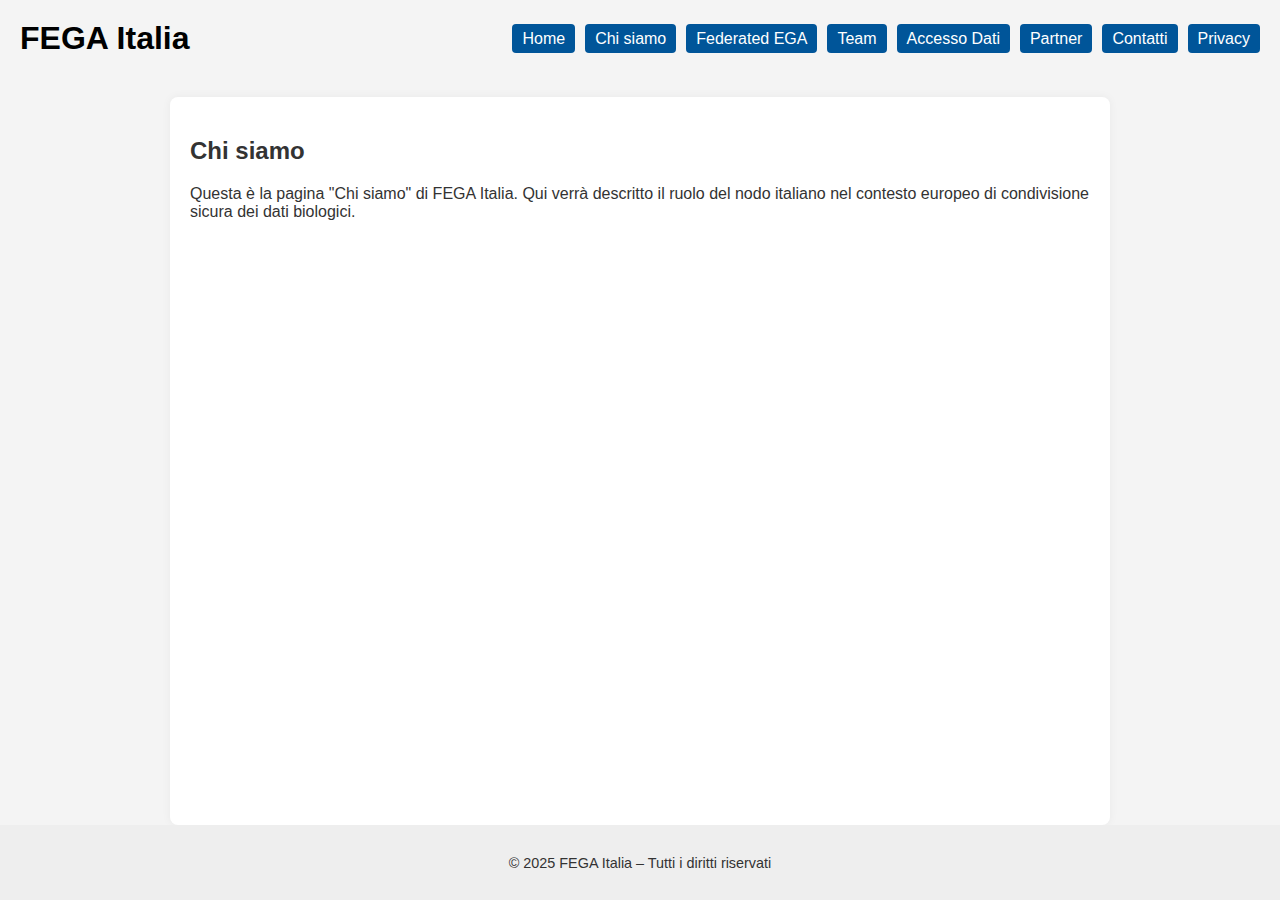
<file: about/about-us.html>
<!DOCTYPE html>
<html lang="it">
<head>
  <meta charset="UTF-8" />
  <meta name="viewport" content="width=device-width, initial-scale=1.0"/>
  <title>Chi siamo – FEGA Italia</title>
  <link rel="stylesheet" href="../css/style.css" />
</head>
<body>
  <header>
    <h1>FEGA Italia</h1>
    <nav>
      <ul>
        <li><a href="../index.html">Home</a></li>
        <li><a href="../about/about-us.html">Chi siamo</a></li>
        <li><a href="../federated-ega.html">Federated EGA</a></li>
        <li><a href="../team.html">Team</a></li>
        <li><a href="../data-access.html">Accesso Dati</a></li>
        <li><a href="../partners.html">Partner</a></li>
        <li><a href="../contact.html">Contatti</a></li>
        <li><a href="../privacy.html">Privacy</a></li>
      </ul>
    </nav>
  </header>

  <main>
    
<h2>Chi siamo</h2>
<p>Questa è la pagina "Chi siamo" di FEGA Italia. Qui verrà descritto il ruolo del nodo italiano nel contesto europeo di condivisione sicura dei dati biologici.</p>

  </main>

  <footer>
    <p>&copy; 2025 FEGA Italia – Tutti i diritti riservati</p>
  </footer>
</body>
</html>
</file>
<file: css/style.css>
/* Layout base per mantenere il footer in basso */
html, body {
  height: 100%;
  margin: 0;
  padding: 0;
  display: flex;
  flex-direction: column;
  font-family: sans-serif;
  background: #f4f4f4;
  color: #333;
}

/* Header */
header {
  background: #0360;
  color: black;
  padding: 20px;
  
  display: flex;
  align-items: center;
  justify-content: space-between; /* Titolo a sinistra, nav + loghi a destra */
  flex-wrap: wrap;
}

/* Titolo */
header h1 {
  margin: 0;
  flex-shrink: 0;
}

/* Contenitore nav + loghi a destra */
header .right-side {
  display: flex;
  align-items: center;
  gap: 20px;
  flex-wrap: wrap;
}

/* Navigazione */
nav ul {
  list-style: none;
  padding: 0;
  margin: 0; /* togli margin-top per stare in linea */
  display: flex;
  flex-wrap: wrap;
  gap: 10px;
}

nav ul li {
  display: inline;
}

nav ul li a {
  color: white;
  text-decoration: none;
  padding: 6px 10px;
  background-color: #005599;
  border-radius: 4px;
  transition: background-color 0.2s ease;
}

nav ul li a:hover {
  background-color: #0077cc;
}

/* Contenitore loghi */
header .header-logos {
  display: flex;
  gap: 15px;
  align-items: center;
}

/* Dimensioni loghi */
header .header-logos img {
  height: 40px;
  width: auto;
  display: block;
}

/* Contenuto principale */
main {
  flex: 1;
  padding: 20px;
  background: white;
  max-width: 900px;
  width: 100%;
  margin: 20px auto 0 auto;
  border-radius: 8px;
  box-shadow: 0 0 10px rgba(0, 0, 0, 0.05);
}

/* Riquadro codice e bottone copy */
pre {
  position: relative;
  background: #272822;
  color: #f8f8f2;
  padding: 15px 50px 15px 15px;
  border-radius: 6px;
  overflow-x: auto;
  font-family: monospace;
  font-size: 0.9em;
  margin: 1em 0;
}
pre code {
  white-space: pre-wrap;
  word-wrap: break-word;
}
button.copy-btn {
  position: absolute;
  top: 10px;
  right: 10px;
  background: #0077cc;
  border: none;
  color: white;
  padding: 5px 10px;
  border-radius: 4px;
  cursor: pointer;
  font-size: 0.85em;
  transition: background-color 0.3s ease;
}
button.copy-btn:hover {
  background: #005fa3;
}

/* Footer */
footer {
  text-align: center;
  padding: 15px;
  background: #eee;
  font-size: 0.9em;
}
</file>
